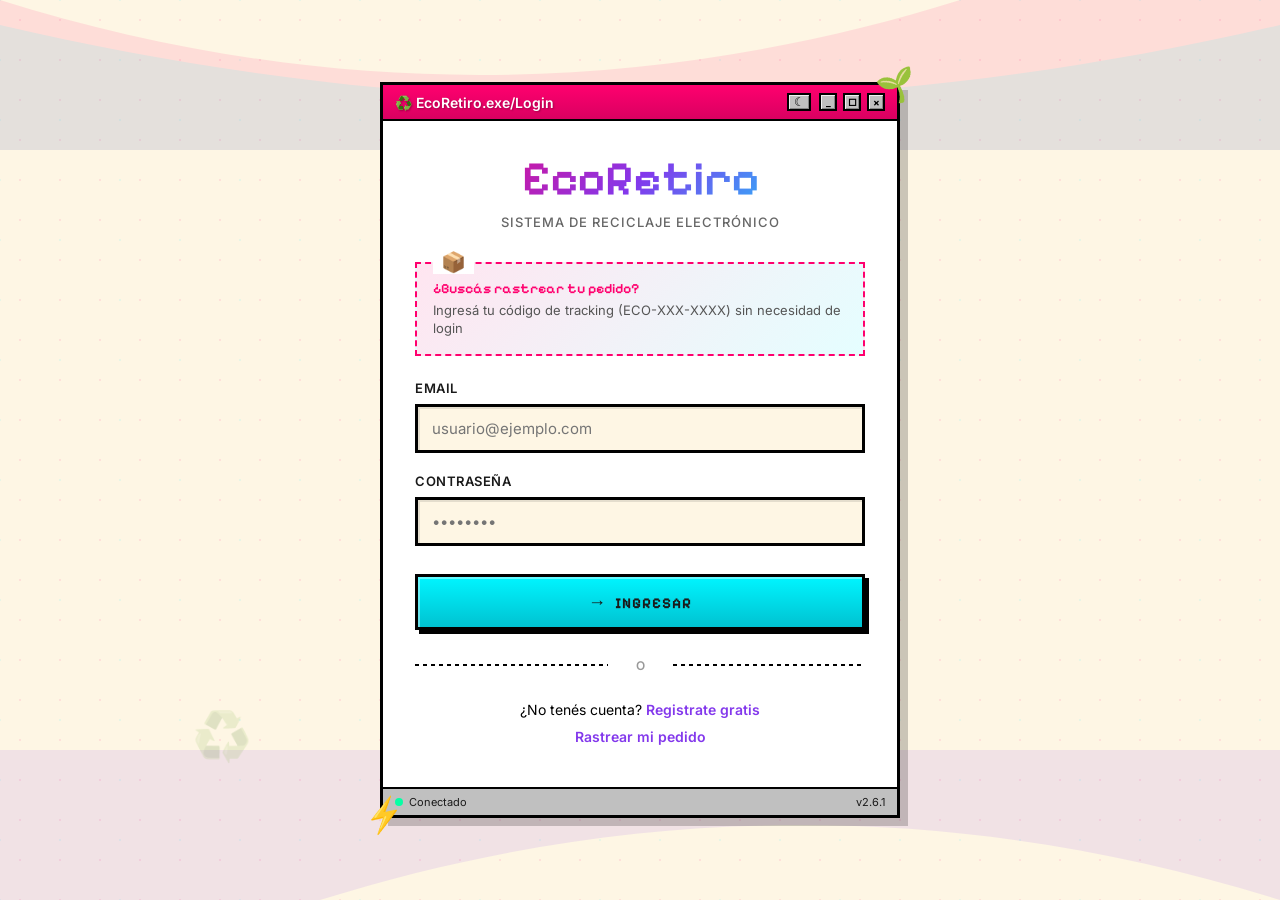
<file: frontend/pages/login.html>
<!DOCTYPE html>
<html lang="es">
<head>
    <meta charset="UTF-8">
    <meta name="viewport" content="width=device-width, initial-scale=1.0">
    <title>EcoRetiro OS - Acceso</title>
    <link href="https://fonts.googleapis.com/css2?family=Pixelify+Sans:wght@400;600;700&family=Inter:wght@400;500;600&display=swap" rel="stylesheet">
    <link rel="stylesheet" href="../css/retro-modern.css">
</head>
<body class="layout-centered overflow-hidden">

    <!-- Ondas decorativas -->
    <div class="wave-decoration top">
        <svg viewBox="0 0 1200 120" preserveAspectRatio="none">
            <path d="M0,0 C300,80 600,80 900,0 L1200,0 L1200,120 L0,120 Z"
                  fill="rgba(255, 0, 110, 0.1)" />
            <path d="M0,20 C400,100 800,100 1200,20 L1200,120 L0,120 Z"
                  fill="rgba(0, 245, 255, 0.1)" />
        </svg>
    </div>

    <div class="wave-decoration bottom">
        <svg viewBox="0 0 1200 120" preserveAspectRatio="none">
            <path d="M0,0 C300,80 600,80 900,0 L1200,0 L1200,120 L0,120 Z"
                  fill="rgba(131, 56, 236, 0.1)" />
        </svg>
    </div>

    <!-- Iconos flotantes -->
    <div class="floating-icon">♻️</div>
    <div class="floating-icon">📱</div>
    <div class="floating-icon">🖥️</div>

    <div class="container container-sm">
        <div class="window">
            <!-- Barra de título -->
            <div class="window-titlebar titlebar-magenta">
                <div class="window-title">♻️ EcoRetiro.exe/Login</div>
                <div class="window-controls">
                    <div class="window-btn">_</div>
                    <div class="window-btn">□</div>
                    <div class="window-btn">×</div>
                </div>
            </div>

            <!-- Contenido -->
            <div class="window-content">
                <div class="sticker top-right">🌱</div>
                <div class="sticker bottom-left">⚡</div>

                <div class="header header-centered">
                    <div class="logo-retro">EcoRetiro</div>
                    <p class="tagline">Sistema de Reciclaje Electrónico</p>
                </div>

                <div class="info-panel">
                    <div class="info-panel-title">¿Buscás rastrear tu pedido?</div>
                    <div class="info-panel-text">
                        Ingresá tu código de tracking (ECO-XXX-XXXX) sin necesidad de login
                    </div>
                </div>

                <!-- Mensaje de error inline -->
                <div id="errorMsg" class="error-msg" style="display:none;"></div>

                <!-- ========== LOGIN FORM ========== -->
                <form id="loginForm">
                    <div class="form-group">
                        <label for="loginEmail">Email</label>
                        <input type="email" id="loginEmail" placeholder="usuario@ejemplo.com" autocomplete="email" required>
                    </div>

                    <div class="form-group">
                        <label for="loginPassword">Contraseña</label>
                        <input type="password" id="loginPassword" placeholder="••••••••" autocomplete="current-password" required>
                    </div>

                    <button type="submit" class="btn-retro" id="loginBtn">Ingresar</button>
                </form>

                <!-- ========== REGISTER FORM ========== -->
                <form id="registerForm" style="display:none;">
                    <div class="form-group">
                        <label for="regName">Nombre</label>
                        <input type="text" id="regName" placeholder="Tu nombre completo" autocomplete="name" required>
                    </div>

                    <div class="form-group">
                        <label for="regEmail">Email</label>
                        <input type="email" id="regEmail" placeholder="usuario@ejemplo.com" autocomplete="email" required>
                    </div>

                    <div class="form-group">
                        <label for="regPhone">Teléfono (opcional)</label>
                        <input type="tel" id="regPhone" placeholder="1155667788" autocomplete="tel">
                    </div>

                    <div class="form-group">
                        <label for="regPassword">Contraseña</label>
                        <input type="password" id="regPassword" placeholder="Mínimo 8 caracteres y un número" autocomplete="new-password" required>
                    </div>

                    <button type="submit" class="btn-retro" id="registerBtn">Crear cuenta</button>
                </form>

                <div class="separator">
                    <span>O</span>
                </div>

                <div class="links-section">
                    <div class="link-item" id="toggleAuth">
                        ¿No tenés cuenta? <a href="#">Registrate gratis</a>
                    </div>
                    <div class="link-item">
                        <a href="tracking.html">Rastrear mi pedido</a>
                    </div>
                </div>
            </div>

            <!-- Barra de estado -->
            <div class="window-statusbar">
                <div class="status-item">
                    <div class="status-indicator"></div>
                    <span>Conectado</span>
                </div>
                <div class="status-item">
                    <span>v2.6.1</span>
                </div>
            </div>
        </div>
    </div>

    <script src="../js/config.js"></script>
    <script src="../js/api.js"></script>
    <script src="../js/window-system.js"></script>
    <script>
    (function () {
      'use strict';

      var loginForm = document.getElementById('loginForm');
      var registerForm = document.getElementById('registerForm');
      var toggleAuth = document.getElementById('toggleAuth');
      var errorMsg = document.getElementById('errorMsg');
      var isLogin = true;

      // Toggle login ↔ registro
      toggleAuth.addEventListener('click', function (e) {
        e.preventDefault();
        isLogin = !isLogin;
        hideError();

        if (isLogin) {
          loginForm.style.display = '';
          registerForm.style.display = 'none';
          toggleAuth.innerHTML = '¿No tenés cuenta? <a href="#">Registrate gratis</a>';
        } else {
          loginForm.style.display = 'none';
          registerForm.style.display = '';
          toggleAuth.innerHTML = '¿Ya tenés cuenta? <a href="#">Iniciá sesión</a>';
        }
      });

      // Login
      loginForm.addEventListener('submit', function (e) {
        e.preventDefault();
        hideError();
        var email = document.getElementById('loginEmail').value.trim();
        var password = document.getElementById('loginPassword').value;
        var btn = document.getElementById('loginBtn');

        btn.disabled = true;
        btn.textContent = 'Ingresando...';

        EcoRetiroAPI.login(email, password)
          .then(function () {
            window.location.href = 'home.html';
          })
          .catch(function (err) {
            showError(err.message);
            btn.disabled = false;
            btn.textContent = 'Ingresar';
          });
      });

      // Registro
      registerForm.addEventListener('submit', function (e) {
        e.preventDefault();
        hideError();
        var name = document.getElementById('regName').value.trim();
        var email = document.getElementById('regEmail').value.trim();
        var phone = document.getElementById('regPhone').value.trim() || null;
        var password = document.getElementById('regPassword').value;
        var btn = document.getElementById('registerBtn');

        btn.disabled = true;
        btn.textContent = 'Creando cuenta...';

        EcoRetiroAPI.register(name, email, password, phone)
          .then(function () {
            window.location.href = 'home.html';
          })
          .catch(function (err) {
            showError(err.message);
            btn.disabled = false;
            btn.textContent = 'Crear cuenta';
          });
      });

      function showError(msg) {
        errorMsg.textContent = msg;
        errorMsg.style.display = '';
      }

      function hideError() {
        errorMsg.textContent = '';
        errorMsg.style.display = 'none';
      }
    })();
    </script>
</body>
</html>
</file>
<file: frontend/css/retro-modern.css>
/* ================================================================
   EcoRetiro OS — retro-modern.css
   Sistema de diseño retro-moderno (Win95/98 + moderno)
   Estilos extraídos de los 4 prototipos HTML
   ================================================================ */

/* -------------------- Variables -------------------- */

:root {
    --magenta: #ff006e;
    --cyan: #00f5ff;
    --purple: #8338ec;
    --yellow: #ffbe0b;
    --green: #06ffa5;
    --bg-cream: #fef6e4;
    --text-dark: #1a1a1a;
    --window-gray: #c0c0c0;
    --border-dark: #000000;
}

/* -------------------- Reset -------------------- */

* {
    margin: 0;
    padding: 0;
    box-sizing: border-box;
}

/* -------------------- Base -------------------- */

body {
    font-family: 'Inter', sans-serif;
    background: var(--bg-cream);
    min-height: 100vh;
    position: relative;
    overflow-x: hidden;
}

body::before {
    content: '';
    position: absolute;
    inset: 0;
    background-image:
        radial-gradient(circle, var(--magenta) 1px, transparent 1px),
        radial-gradient(circle, var(--cyan) 1px, transparent 1px);
    background-size: 40px 40px, 60px 60px;
    background-position: 0 0, 30px 30px;
    opacity: 0.08;
    pointer-events: none;
}

/* -------------------- Layout -------------------- */

.layout-centered {
    display: flex;
    align-items: center;
    justify-content: center;
}

.layout-padded {
    padding: 20px;
}

.overflow-hidden {
    overflow: hidden;
}

/* -------------------- Container -------------------- */

.container {
    position: relative;
    z-index: 10;
    width: 100%;
    animation: slideIn 0.6s cubic-bezier(0.34, 1.56, 0.64, 1);
}

.container-sm  { max-width: 520px;  }
.container-md  { max-width: 720px;  }
.container-lg  { max-width: 1200px; margin-left: auto; margin-right: auto; }

.container.maximized {
    max-width: 100% !important;
}

/* -------------------- Animaciones -------------------- */

@keyframes slideIn {
    from {
        opacity: 0;
        transform: scale(0.8) translateY(50px);
    }
    to {
        opacity: 1;
        transform: scale(1) translateY(0);
    }
}

@keyframes float {
    0%, 100% { transform: translateY(0) rotate(0deg); }
    25%      { transform: translateY(-20px) rotate(5deg); }
    50%      { transform: translateY(-10px) rotate(-5deg); }
    75%      { transform: translateY(-15px) rotate(3deg); }
}

@keyframes bounce {
    0%, 100% { transform: rotate(-12deg) translateY(0); }
    50%      { transform: rotate(-12deg) translateY(-8px); }
}

@keyframes pulse {
    0%, 100% { opacity: 1; }
    50%      { opacity: 0.4; }
}

/* -------------------- Window System -------------------- */

.window {
    background: var(--window-gray);
    border: 3px solid var(--border-dark);
    box-shadow:
        8px 8px 0 rgba(0, 0, 0, 0.2),
        inset 2px 2px 0 rgba(255, 255, 255, 0.5),
        inset -2px -2px 0 rgba(0, 0, 0, 0.2);
}

.window-titlebar {
    padding: 8px 12px;
    display: flex;
    justify-content: space-between;
    align-items: center;
    border-bottom: 2px solid var(--border-dark);
}

.window-title {
    color: white;
    font-weight: 600;
    font-size: 14px;
    display: flex;
    align-items: center;
    gap: 8px;
    text-shadow: 1px 1px 2px rgba(0, 0, 0, 0.3);
}

.window-controls {
    display: flex;
    gap: 6px;
}

.window-btn {
    width: 18px;
    height: 18px;
    border: 2px solid var(--border-dark);
    background: var(--window-gray);
    cursor: pointer;
    box-shadow:
        inset 1px 1px 0 rgba(255, 255, 255, 0.8),
        inset -1px -1px 0 rgba(0, 0, 0, 0.3);
    display: flex;
    align-items: center;
    justify-content: center;
    font-size: 10px;
    font-weight: bold;
}

.window-btn:active {
    box-shadow:
        inset -1px -1px 0 rgba(255, 255, 255, 0.8),
        inset 1px 1px 0 rgba(0, 0, 0, 0.3);
}

.window-content {
    background: white;
    padding: 32px;
}

.window-content-scroll {
    max-height: 80vh;
    overflow-y: auto;
}

.window-statusbar {
    background: var(--window-gray);
    border-top: 2px solid var(--border-dark);
    padding: 6px 12px;
    display: flex;
    justify-content: space-between;
    font-size: 11px;
    color: var(--text-dark);
}

/* Titlebar — variantes de color */

.titlebar-magenta {
    background: linear-gradient(180deg, var(--magenta) 0%, #d90061 100%);
}

.titlebar-purple {
    background: linear-gradient(180deg, var(--purple) 0%, #6929c4 100%);
}

.titlebar-green {
    background: linear-gradient(180deg, var(--green) 0%, #05d990 100%);
}

.titlebar-cyan {
    background: linear-gradient(180deg, var(--cyan) 0%, #00c2d1 100%);
}

.titlebar-yellow {
    background: linear-gradient(180deg, var(--yellow) 0%, #e6a800 100%);
}

/* Titlebars claros: texto oscuro */
.titlebar-green .window-title,
.titlebar-cyan .window-title,
.titlebar-yellow .window-title {
    color: var(--text-dark);
    text-shadow: none;
}

/* -------------------- Tipografía -------------------- */

.logo-retro {
    font-family: 'Pixelify Sans', cursive;
    font-size: 48px;
    font-weight: 600;
    background: linear-gradient(135deg, var(--magenta), var(--purple), var(--cyan));
    -webkit-background-clip: text;
    -webkit-text-fill-color: transparent;
    background-clip: text;
    margin-bottom: 8px;
    line-height: 1.1;
    letter-spacing: -1px;
}

.logo-retro.green {
    background: linear-gradient(135deg, var(--green), var(--cyan));
    -webkit-background-clip: text;
    background-clip: text;
}

.tagline {
    font-size: 13px;
    color: #666;
    font-weight: 500;
    text-transform: uppercase;
    letter-spacing: 1px;
}

.section-title {
    font-family: 'Pixelify Sans', cursive;
    font-size: 22px;
    margin-bottom: 16px;
    color: var(--purple);
}

.welcome {
    font-family: 'Pixelify Sans', cursive;
    font-size: 32px;
    font-weight: 600;
    background: linear-gradient(135deg, var(--magenta), var(--purple));
    -webkit-background-clip: text;
    -webkit-text-fill-color: transparent;
    background-clip: text;
    letter-spacing: -1px;
}

/* -------------------- Headers -------------------- */

.header {
    margin-bottom: 32px;
}

.header-centered {
    text-align: center;
}

.header-flex {
    display: flex;
    justify-content: space-between;
    align-items: center;
    flex-wrap: wrap;
    gap: 16px;
}

/* -------------------- Formularios -------------------- */

.form-section {
    margin-bottom: 24px;
    padding: 20px;
    border: 2px dashed var(--purple);
    background: rgba(131, 56, 236, 0.03);
}

.form-section .section-title {
    font-size: 18px;
}

.form-group {
    margin-bottom: 20px;
}

.form-row {
    display: grid;
    grid-template-columns: 1fr 1fr;
    gap: 16px;
}

label {
    display: block;
    font-weight: 600;
    font-size: 13px;
    color: var(--text-dark);
    margin-bottom: 8px;
    text-transform: uppercase;
    letter-spacing: 0.5px;
}

label .required {
    color: var(--magenta);
}

input,
select,
textarea {
    width: 100%;
    padding: 12px 14px;
    border: 3px solid var(--border-dark);
    font-size: 15px;
    font-family: 'Inter', sans-serif;
    transition: all 0.3s ease;
    background: var(--bg-cream);
    box-shadow: inset 2px 2px 0 rgba(0, 0, 0, 0.1);
}

input:focus,
select:focus,
textarea:focus {
    outline: none;
    border-color: var(--magenta);
    background: white;
    box-shadow:
        0 0 0 3px rgba(255, 0, 110, 0.2),
        inset 2px 2px 0 rgba(0, 0, 0, 0.1);
    transform: translateY(-2px);
}

textarea {
    resize: vertical;
    min-height: 100px;
}

select {
    cursor: pointer;
}

.help-text {
    font-size: 12px;
    color: #666;
    margin-top: 4px;
    font-style: italic;
}

/* -------------------- Botones -------------------- */

.btn-retro {
    width: 100%;
    padding: 14px;
    background: linear-gradient(180deg, var(--cyan) 0%, #00c2d1 100%);
    color: var(--text-dark);
    border: 3px solid var(--border-dark);
    font-size: 15px;
    font-weight: 700;
    font-family: 'Pixelify Sans', cursive;
    cursor: pointer;
    transition: all 0.2s ease;
    text-transform: uppercase;
    letter-spacing: 1px;
    box-shadow:
        4px 4px 0 var(--border-dark),
        inset 2px 2px 0 rgba(255, 255, 255, 0.4);
    position: relative;
    margin-top: 8px;
}

.btn-retro::before {
    content: '→';
    margin-right: 8px;
    font-size: 18px;
}

.btn-retro:hover {
    background: linear-gradient(180deg, var(--green) 0%, #05d990 100%);
    transform: translate(-2px, -2px);
    box-shadow:
        6px 6px 0 var(--border-dark),
        inset 2px 2px 0 rgba(255, 255, 255, 0.4);
}

.btn-retro:active {
    transform: translate(2px, 2px);
    box-shadow:
        2px 2px 0 var(--border-dark),
        inset -2px -2px 0 rgba(255, 255, 255, 0.4);
}

.btn-retro.btn-green {
    background: linear-gradient(180deg, var(--green) 0%, #05d990 100%);
    padding: 16px;
    font-size: 16px;
    margin-top: 24px;
}

.btn-retro.btn-green:hover {
    background: linear-gradient(180deg, var(--cyan) 0%, #00c2d1 100%);
}

.btn-track {
    padding: 14px 28px;
    background: linear-gradient(180deg, var(--cyan) 0%, #00c2d1 100%);
    color: var(--text-dark);
    border: 3px solid var(--border-dark);
    font-size: 15px;
    font-weight: 700;
    cursor: pointer;
    box-shadow: 4px 4px 0 var(--border-dark);
    font-family: 'Pixelify Sans', cursive;
    transition: all 0.2s ease;
}

.btn-track:hover {
    background: linear-gradient(180deg, var(--green) 0%, #05d990 100%);
    transform: translate(-2px, -2px);
    box-shadow: 6px 6px 0 var(--border-dark);
}

.btn-action {
    padding: 20px;
    background: var(--window-gray);
    border: 3px solid var(--border-dark);
    cursor: pointer;
    text-align: left;
    box-shadow: 4px 4px 0 var(--border-dark);
    transition: all 0.2s;
}

.btn-action:hover {
    transform: translate(-2px, -2px);
    box-shadow: 6px 6px 0 var(--border-dark);
}

.btn-action.primary {
    background: linear-gradient(135deg, var(--green), var(--cyan));
}

.btn-action.secondary {
    background: linear-gradient(135deg, var(--yellow), var(--magenta));
}

.btn-icon {
    font-size: 28px;
    margin-bottom: 8px;
}

.btn-title {
    font-family: 'Pixelify Sans', cursive;
    font-size: 18px;
    font-weight: 600;
    margin-bottom: 4px;
}

.btn-desc {
    font-size: 13px;
    color: #333;
}

/* -------------------- Info Panel -------------------- */

.info-panel {
    background: linear-gradient(135deg, rgba(255, 0, 110, 0.1), rgba(0, 245, 255, 0.1));
    border: 2px dashed var(--magenta);
    padding: 16px;
    margin-bottom: 24px;
    position: relative;
}

.info-panel::before {
    content: '📦';
    position: absolute;
    top: -14px;
    left: 16px;
    background: white;
    padding: 0 8px;
    font-size: 20px;
}

.info-panel-title {
    font-family: 'Pixelify Sans', cursive;
    font-weight: 600;
    font-size: 14px;
    color: var(--magenta);
    margin-bottom: 4px;
}

.info-panel-text {
    font-size: 13px;
    color: #555;
    line-height: 1.4;
}

/* -------------------- Error Message -------------------- */

.error-msg {
    background: rgba(220, 38, 38, 0.15);
    color: #dc2626;
    border: 2px solid #dc2626;
    border-radius: 0;
    padding: 10px 14px;
    margin-bottom: 16px;
    font-family: 'Inter', sans-serif;
    font-size: 13px;
    font-weight: 500;
    box-shadow: inset 2px 2px 0 rgba(220, 38, 38, 0.2);
}

/* -------------------- Separador -------------------- */

.separator {
    display: flex;
    align-items: center;
    margin: 28px 0;
    gap: 16px;
}

.separator::before,
.separator::after {
    content: '';
    flex: 1;
    height: 2px;
    background: repeating-linear-gradient(
        90deg,
        var(--border-dark) 0px,
        var(--border-dark) 4px,
        transparent 4px,
        transparent 8px
    );
}

.separator span {
    font-weight: 600;
    font-size: 12px;
    color: #999;
    background: white;
    padding: 0 12px;
}

/* -------------------- Links -------------------- */

.links-section {
    text-align: center;
    margin-top: 20px;
}

.link-item {
    margin: 10px 0;
    font-size: 14px;
}

.link-item a {
    color: var(--purple);
    text-decoration: none;
    font-weight: 600;
    border-bottom: 2px solid transparent;
    transition: all 0.2s;
}

.link-item a:hover {
    color: var(--magenta);
    border-bottom-color: var(--magenta);
}

/* -------------------- Stats (Home) -------------------- */

.stats-grid {
    display: grid;
    grid-template-columns: repeat(auto-fit, minmax(200px, 1fr));
    gap: 16px;
    margin-bottom: 32px;
}

.stat-card {
    background: linear-gradient(135deg, rgba(255, 0, 110, 0.1), rgba(131, 56, 236, 0.1));
    border: 3px solid var(--border-dark);
    padding: 20px;
    box-shadow: 4px 4px 0 var(--border-dark);
}

.stat-icon {
    font-size: 32px;
    margin-bottom: 8px;
}

.stat-value {
    font-family: 'Pixelify Sans', cursive;
    font-size: 36px;
    font-weight: 700;
    color: var(--magenta);
}

.stat-label {
    font-size: 13px;
    color: #666;
    text-transform: uppercase;
    letter-spacing: 0.5px;
}

/* -------------------- Action Buttons Grid (Home) -------------------- */

.action-buttons {
    display: grid;
    grid-template-columns: repeat(auto-fit, minmax(250px, 1fr));
    gap: 16px;
    margin-bottom: 32px;
}

/* -------------------- Request Cards (Home) -------------------- */

.requests-section {
    margin-top: 32px;
}

.request-card {
    background: var(--bg-cream);
    border: 3px solid var(--border-dark);
    padding: 16px;
    margin-bottom: 12px;
    display: flex;
    justify-content: space-between;
    align-items: center;
    flex-wrap: wrap;
    gap: 16px;
}

.request-info {
    flex: 1;
    min-width: 200px;
}

.request-tracking {
    font-family: 'Pixelify Sans', cursive;
    font-weight: 600;
    color: var(--magenta);
    margin-bottom: 4px;
}

.request-details {
    font-size: 14px;
    color: #666;
}

.request-status {
    padding: 8px 16px;
    background: var(--green);
    color: var(--text-dark);
    border: 2px solid var(--border-dark);
    font-weight: 700;
    font-size: 13px;
    box-shadow: 2px 2px 0 var(--border-dark);
}
.request-status.scheduled { background: var(--yellow); }
.request-status.completed { background: var(--window-gray); }

.text-center { text-align: center; }

/* -------------------- User Info (Home) -------------------- */

.user-info {
    display: flex;
    align-items: center;
    gap: 12px;
    padding: 8px 16px;
    background: var(--bg-cream);
    border: 2px solid var(--border-dark);
}

.user-avatar {
    width: 40px;
    height: 40px;
    background: linear-gradient(135deg, var(--cyan), var(--purple));
    border: 2px solid var(--border-dark);
    display: flex;
    align-items: center;
    justify-content: center;
    font-size: 20px;
}

.user-name {
    font-weight: 600;
    font-size: 14px;
}

.user-email {
    font-size: 12px;
    color: #666;
}

.notifications-badge {
    display: inline-flex;
    align-items: center;
    gap: 6px;
    background: var(--magenta);
    color: white;
    padding: 4px 12px;
    border-radius: 12px;
    font-size: 12px;
    font-weight: 700;
}

/* -------------------- Tracking (Seguimiento) -------------------- */

.tracking-input-section {
    margin-bottom: 32px;
}

.input-group {
    display: flex;
    gap: 12px;
}

.result-panel {
    border: 3px solid var(--border-dark);
    background: var(--bg-cream);
    padding: 24px;
    margin-bottom: 24px;
}

.tracking-code {
    font-family: 'Pixelify Sans', cursive;
    font-size: 24px;
    color: var(--magenta);
    margin-bottom: 16px;
    text-align: center;
}

.status-badge {
    display: inline-block;
    padding: 8px 20px;
    background: linear-gradient(135deg, var(--green), #05d990);
    color: var(--text-dark);
    border: 2px solid var(--border-dark);
    font-weight: 700;
    font-size: 14px;
    margin-bottom: 24px;
    box-shadow: 3px 3px 0 var(--border-dark);
}

.info-grid {
    display: grid;
    grid-template-columns: repeat(auto-fit, minmax(200px, 1fr));
    gap: 16px;
    margin-bottom: 24px;
}

.info-item {
    background: white;
    border: 2px solid var(--border-dark);
    padding: 12px;
}

.info-label {
    font-size: 11px;
    text-transform: uppercase;
    color: #999;
    font-weight: 600;
    margin-bottom: 4px;
    letter-spacing: 0.5px;
}

.info-value {
    font-size: 15px;
    font-weight: 600;
    color: var(--text-dark);
}

/* -------------------- Timeline (Seguimiento) -------------------- */

.timeline {
    margin-top: 24px;
}

.timeline-title {
    font-family: 'Pixelify Sans', cursive;
    font-size: 18px;
    margin-bottom: 16px;
    color: var(--purple);
}

.timeline-item {
    display: flex;
    gap: 16px;
    margin-bottom: 16px;
    position: relative;
}

.timeline-item:not(:last-child)::after {
    content: '';
    position: absolute;
    left: 19px;
    top: 40px;
    width: 2px;
    height: 100%;
    background: repeating-linear-gradient(
        0deg,
        var(--border-dark) 0px,
        var(--border-dark) 4px,
        transparent 4px,
        transparent 8px
    );
}

.timeline-icon {
    width: 40px;
    height: 40px;
    background: var(--cyan);
    border: 3px solid var(--border-dark);
    display: flex;
    align-items: center;
    justify-content: center;
    font-size: 20px;
    flex-shrink: 0;
    box-shadow: 3px 3px 0 var(--border-dark);
}

.timeline-icon.active {
    background: var(--green);
}

.timeline-content {
    flex: 1;
    background: white;
    border: 2px solid var(--border-dark);
    padding: 12px;
}

.timeline-status {
    font-weight: 700;
    color: var(--text-dark);
    margin-bottom: 4px;
}

.timeline-date {
    font-size: 13px;
    color: #666;
}

/* -------------------- Decorativos -------------------- */

.wave-decoration {
    position: absolute;
    width: 100%;
    height: 150px;
    pointer-events: none;
}

.wave-decoration.top {
    top: 0;
    left: 0;
}

.wave-decoration.bottom {
    bottom: 0;
    right: 0;
    transform: rotate(180deg);
}

.wave-decoration svg {
    width: 100%;
    height: 100%;
}

.floating-icon {
    position: absolute;
    font-size: 48px;
    opacity: 0.15;
    animation: float 20s ease-in-out infinite;
}

.floating-icon:nth-child(1) {
    top: 10%;
    left: 10%;
    animation-delay: 0s;
}

.floating-icon:nth-child(2) {
    top: 20%;
    right: 15%;
    animation-delay: 2s;
}

.floating-icon:nth-child(3) {
    bottom: 15%;
    left: 15%;
    animation-delay: 4s;
}

.sticker {
    position: absolute;
    font-size: 32px;
    transform: rotate(-12deg);
    animation: bounce 3s ease-in-out infinite;
}

.sticker.top-right {
    top: -16px;
    right: -16px;
}

.sticker.bottom-left {
    bottom: -16px;
    left: -16px;
    animation-delay: 1.5s;
}

/* -------------------- Status -------------------- */

.status-item {
    display: flex;
    align-items: center;
    gap: 6px;
}

.status-indicator {
    width: 8px;
    height: 8px;
    border-radius: 50%;
    background: var(--green);
    animation: pulse 2s ease-in-out infinite;
}

/* -------------------- Filter Bar -------------------- */

.filter-bar {
    display: flex;
    align-items: center;
    gap: 12px;
    margin-bottom: 24px;
    flex-wrap: wrap;
}

.filter-bar label {
    margin-bottom: 0;
    white-space: nowrap;
}

.filter-bar select {
    width: auto;
    min-width: 180px;
}

/* -------------------- Retro Table -------------------- */

.retro-table {
    width: 100%;
    border-collapse: collapse;
    border: 3px solid var(--border-dark);
    font-size: 14px;
}

.retro-table thead {
    background: var(--window-gray);
}

.retro-table th {
    padding: 10px 12px;
    text-align: left;
    font-weight: 700;
    font-size: 12px;
    text-transform: uppercase;
    letter-spacing: 0.5px;
    border-bottom: 3px solid var(--border-dark);
    color: var(--text-dark);
}

.retro-table td {
    padding: 10px 12px;
    border-bottom: 2px solid var(--border-dark);
    vertical-align: middle;
}

.retro-table tbody tr:nth-child(even) {
    background: var(--bg-cream);
}

.retro-table tbody tr:hover {
    background: rgba(255, 0, 110, 0.06);
}

/* -------------------- Status Select -------------------- */

.status-select {
    padding: 6px 10px;
    font-size: 13px;
    font-family: 'Inter', sans-serif;
    font-weight: 600;
    border: 2px solid var(--border-dark);
    background: var(--bg-cream);
    cursor: pointer;
    box-shadow: inset 1px 1px 0 rgba(0,0,0,0.1);
    width: auto;
    min-width: 140px;
    transform: none;
}

.status-select:focus {
    transform: none;
}

/* -------------------- Activity Feed -------------------- */

.activity-feed {
    list-style: none;
}

.activity-item {
    display: flex;
    align-items: flex-start;
    gap: 12px;
    padding: 12px;
    border-bottom: 2px solid var(--border-dark);
}

.activity-item:last-child {
    border-bottom: none;
}

.activity-icon {
    width: 36px;
    height: 36px;
    background: var(--bg-cream);
    border: 2px solid var(--border-dark);
    display: flex;
    align-items: center;
    justify-content: center;
    font-size: 18px;
    flex-shrink: 0;
}

.activity-text {
    flex: 1;
    font-size: 14px;
    color: var(--text-dark);
    line-height: 1.4;
}

.activity-text strong {
    color: var(--purple);
}

.activity-time {
    font-size: 12px;
    color: #999;
    white-space: nowrap;
}

/* -------------------- Responsive -------------------- */

@media (max-width: 768px) {
    .stats-grid       { grid-template-columns: 1fr; }
    .action-buttons   { grid-template-columns: 1fr; }
}

@media (max-width: 640px) {
    .form-row { grid-template-columns: 1fr; }
}

@media (max-width: 580px) {
    .window-content {
        padding: 24px 20px;
    }

    .logo-retro {
        font-size: 40px;
    }

    .floating-icon {
        display: none;
    }

    .container-sm {
        width: 95%;
    }
}

/* -------------------- Desktop Icon -------------------- */

/* -------------------- Desktop Taskbar -------------------- */

.desktop-taskbar {
    position: fixed;
    bottom: 24px;
    left: 50%;
    transform: translateX(-50%);
    display: flex;
    gap: 12px;
    z-index: 1000;
    animation: slideIn 0.4s cubic-bezier(0.34, 1.56, 0.64, 1);
}

.desktop-icon {
    width: 80px;
    height: 80px;
    background: var(--window-gray);
    border: 3px solid var(--border-dark);
    box-shadow:
        4px 4px 0 var(--border-dark),
        inset 2px 2px 0 rgba(255, 255, 255, 0.5),
        inset -2px -2px 0 rgba(0, 0, 0, 0.2);
    display: flex;
    flex-direction: column;
    align-items: center;
    justify-content: center;
    cursor: pointer;
    transition: transform 0.2s ease, box-shadow 0.2s ease;
}

.desktop-icon:hover {
    transform: translate(-2px, -2px);
    box-shadow:
        6px 6px 0 var(--border-dark),
        inset 2px 2px 0 rgba(255, 255, 255, 0.5),
        inset -2px -2px 0 rgba(0, 0, 0, 0.2);
}

.desktop-icon:active {
    transform: translate(2px, 2px);
    box-shadow:
        2px 2px 0 var(--border-dark),
        inset -2px -2px 0 rgba(255, 255, 255, 0.5),
        inset 2px 2px 0 rgba(0, 0, 0, 0.2);
}

.desktop-icon-emoji {
    font-size: 36px;
    line-height: 1;
}

.desktop-icon-label {
    font-family: 'Pixelify Sans', cursive;
    font-size: 10px;
    font-weight: 600;
    color: var(--text-dark);
    margin-top: 4px;
    text-align: center;
}

/* -------------------- Desktop Screen (close window) -------------------- */

.desktop-screen {
    position: fixed;
    top: 0;
    left: 0;
    width: 100%;
    height: 100%;
    background: var(--bg-cream);
    display: flex;
    align-items: center;
    justify-content: center;
    z-index: 1000;
    animation: fadeIn 0.4s ease;
}

.desktop-grid {
    display: grid;
    grid-template-columns: repeat(2, 1fr);
    gap: 16px;
}

@keyframes fadeIn {
    from { opacity: 0; }
    to   { opacity: 1; }
}

/* -------------------- Window Menubar (navigation) -------------------- */

.window-menubar {
    display: flex;
    gap: 0;
    background: var(--window-gray);
    border-bottom: 2px solid var(--border-dark);
    padding: 0;
    font-family: 'Pixelify Sans', cursive;
    font-size: 13px;
}

.window-menubar-item {
    padding: 6px 14px;
    cursor: pointer;
    color: var(--text-dark);
    text-decoration: none;
    border-right: 1px solid var(--border-dark);
    transition: background 0.15s ease;
    white-space: nowrap;
}

.window-menubar-item:hover {
    background: rgba(255, 0, 110, 0.15);
}

.window-menubar-item.active {
    background: var(--magenta);
    color: #fff;
}

/* -------------------- Access Denied -------------------- */

.access-denied {
    display: flex;
    flex-direction: column;
    align-items: center;
    justify-content: center;
    padding: 60px 24px;
    text-align: center;
    gap: 12px;
}

.access-denied-icon {
    font-size: 64px;
    line-height: 1;
}

.access-denied-title {
    font-family: 'Pixelify Sans', cursive;
    font-size: 28px;
    font-weight: 700;
    color: var(--magenta);
}

.access-denied-msg {
    font-size: 15px;
    color: var(--text-dark);
    opacity: 0.7;
    max-width: 320px;
}

.access-denied-btn {
    margin-top: 16px;
    padding: 10px 24px;
    font-family: 'Pixelify Sans', cursive;
    font-size: 14px;
    font-weight: 600;
    color: #fff;
    background: var(--magenta);
    border: 3px solid var(--border-dark);
    box-shadow: 4px 4px 0 var(--border-dark);
    cursor: pointer;
    text-decoration: none;
    transition: transform 0.15s ease, box-shadow 0.15s ease;
}

.access-denied-btn:hover {
    transform: translate(-2px, -2px);
    box-shadow: 6px 6px 0 var(--border-dark);
}

.access-denied-btn:active {
    transform: translate(2px, 2px);
    box-shadow: 2px 2px 0 var(--border-dark);
}

/* ================== Dark Theme ================== */

[data-theme="dark"] {
    --bg-cream: #0d0d0d;
    --window-gray: #1a1a1a;
    --border-dark: #333333;
    --text-dark: #f0f0f0;
}

[data-theme="dark"] body::before {
    opacity: 0.04;
}

[data-theme="dark"] .window {
    box-shadow:
        8px 8px 0 rgba(0, 0, 0, 0.5),
        inset 2px 2px 0 rgba(255, 255, 255, 0.08),
        inset -2px -2px 0 rgba(0, 0, 0, 0.4);
}

[data-theme="dark"] .window-btn {
    box-shadow:
        inset 1px 1px 0 rgba(255, 255, 255, 0.15),
        inset -1px -1px 0 rgba(0, 0, 0, 0.5);
}

[data-theme="dark"] .window-content {
    background: #111111;
}

/* Titlebar variants — darkened ~20% */

[data-theme="dark"] .titlebar-magenta {
    background: linear-gradient(180deg, #cc0058 0%, #ad004d 100%);
}

[data-theme="dark"] .titlebar-purple {
    background: linear-gradient(180deg, #692dbd 0%, #54219d 100%);
}

[data-theme="dark"] .titlebar-green {
    background: linear-gradient(180deg, #05cc84 0%, #04ad73 100%);
}

[data-theme="dark"] .titlebar-cyan {
    background: linear-gradient(180deg, #00c4cc 0%, #009ba7 100%);
}

[data-theme="dark"] .titlebar-yellow {
    background: linear-gradient(180deg, #cc9807 0%, #b88600 100%);
}

/* Form inputs */

[data-theme="dark"] input,
[data-theme="dark"] select,
[data-theme="dark"] textarea {
    background: #1a1a1a;
    color: #f0f0f0;
    border-color: #333333;
    box-shadow: inset 2px 2px 0 rgba(0, 0, 0, 0.3);
}

[data-theme="dark"] input:focus,
[data-theme="dark"] select:focus,
[data-theme="dark"] textarea:focus {
    background: #222222;
    box-shadow:
        0 0 0 3px rgba(255, 0, 110, 0.2),
        inset 2px 2px 0 rgba(0, 0, 0, 0.3);
}

/* White backgrounds → dark */

[data-theme="dark"] .info-item,
[data-theme="dark"] .timeline-content {
    background: #1a1a1a;
}

[data-theme="dark"] .separator span,
[data-theme="dark"] .info-panel::before {
    background: #111111;
}

[data-theme="dark"] .error-msg {
    background: rgba(220, 38, 38, 0.25);
    color: #fca5a5;
    border-color: #b91c1c;
}

/* Muted text → legible on dark */

[data-theme="dark"] .stat-label,
[data-theme="dark"] .request-details,
[data-theme="dark"] .user-email,
[data-theme="dark"] .timeline-date,
[data-theme="dark"] .help-text,
[data-theme="dark"] .btn-desc {
    color: #999;
}

[data-theme="dark"] .info-label,
[data-theme="dark"] .activity-time {
    color: #777;
}

[data-theme="dark"] .info-panel-text {
    color: #aaa;
}

/* Stat card gradient */

[data-theme="dark"] .stat-card {
    background: linear-gradient(135deg, rgba(255, 0, 110, 0.15), rgba(131, 56, 236, 0.15));
}

/* Info panel */

[data-theme="dark"] .info-panel {
    background: linear-gradient(135deg, rgba(255, 0, 110, 0.08), rgba(0, 245, 255, 0.08));
}

/* Table hover */

[data-theme="dark"] .retro-table tbody tr:hover {
    background: rgba(255, 0, 110, 0.1);
}

/* Links */

[data-theme="dark"] .link-item a {
    color: var(--cyan);
}

[data-theme="dark"] .link-item a:hover {
    color: var(--magenta);
}

/* Theme toggle button (inside titlebars) */

.theme-toggle {
    width: 24px;
    height: 18px;
    border: 2px solid var(--border-dark);
    background: var(--window-gray);
    cursor: pointer;
    box-shadow:
        inset 1px 1px 0 rgba(255, 255, 255, 0.8),
        inset -1px -1px 0 rgba(0, 0, 0, 0.3);
    display: flex;
    align-items: center;
    justify-content: center;
    font-size: 12px;
    line-height: 1;
    margin-left: auto;
    margin-right: 8px;
}

.theme-toggle:active {
    box-shadow:
        inset -1px -1px 0 rgba(255, 255, 255, 0.8),
        inset 1px 1px 0 rgba(0, 0, 0, 0.3);
}
</file>
